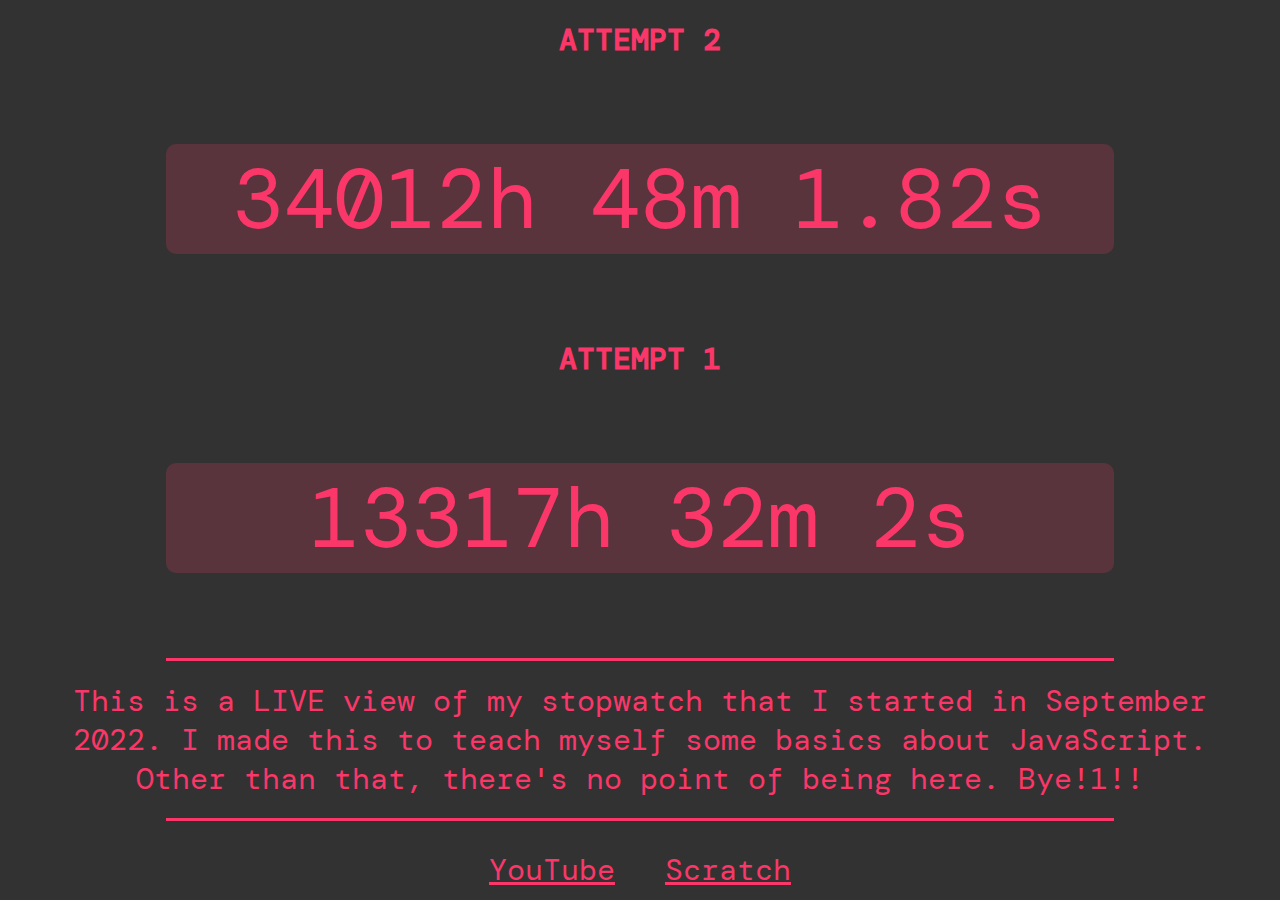
<file: index.html>
<!DOCTYPE html>
<html>

<head>
    <title>stopwatch thing</title>
    <link rel="preconnect" href="https://fonts.googleapis.com">
    <link rel="preconnect" href="https://fonts.gstatic.com" crossorigin>
    <link href="https://fonts.googleapis.com/css2?family=DM+Mono:ital,wght@1,500&display=swap" rel="stylesheet">
    <link rel="stylesheet" href="default.css">
</head>

<body>
    <h6>ATTEMPT 2</h6>
    <div class="card">
        <div class="card-body">
            <p id="now"></p>
        </div>
    </div>
    <h6>ATTEMPT 1</h6>
    <div class="card">
        <div class="card-body">
            <p>13317h 32m 2s</p>
        </div>
    </div>
    <hr style="width:75%;height:3px;border-width:0;background-color:#FA3768">
    <p id="about">This is a LIVE view of my stopwatch that I started in September 2022. I made this to teach myself some basics about JavaScript. Other than that, there's no point of being here. Bye!1!!</p>
    <hr style="width:75%;height:3px;border-width:0;background-color:#FA3768">
    <br>
    <div style="text-align:center;">
        <a href="https://www.youtube.com/c/Blob2763" target="_blank">YouTube</a>
        <a href="https://scratch.mit.edu/users/codecodcodecod" target="_blank">Scratch</a>
    </div>

    <script>
        function convertMsToTime(milliseconds) {
            let seconds = Math.floor(milliseconds / 1000);
            let minutes = Math.floor(seconds / 60);
            let hours = Math.floor(minutes / 60);

            let ms = milliseconds % 1000
            ms = Math.floor(ms / 10)
            seconds = seconds % 60;
            minutes = minutes % 60;

            return hours + "h " + minutes + "m " + seconds + "." + ms + "s";
        }

        function refreshTimer() {
            const timeNow = Date.now()
            const timerMs = timeNow - 1662463763338
            document.getElementById("now").innerHTML = convertMsToTime(timerMs);
        }

        setInterval(refreshTimer, 1);
    </script>
</body>

</html>
</file>
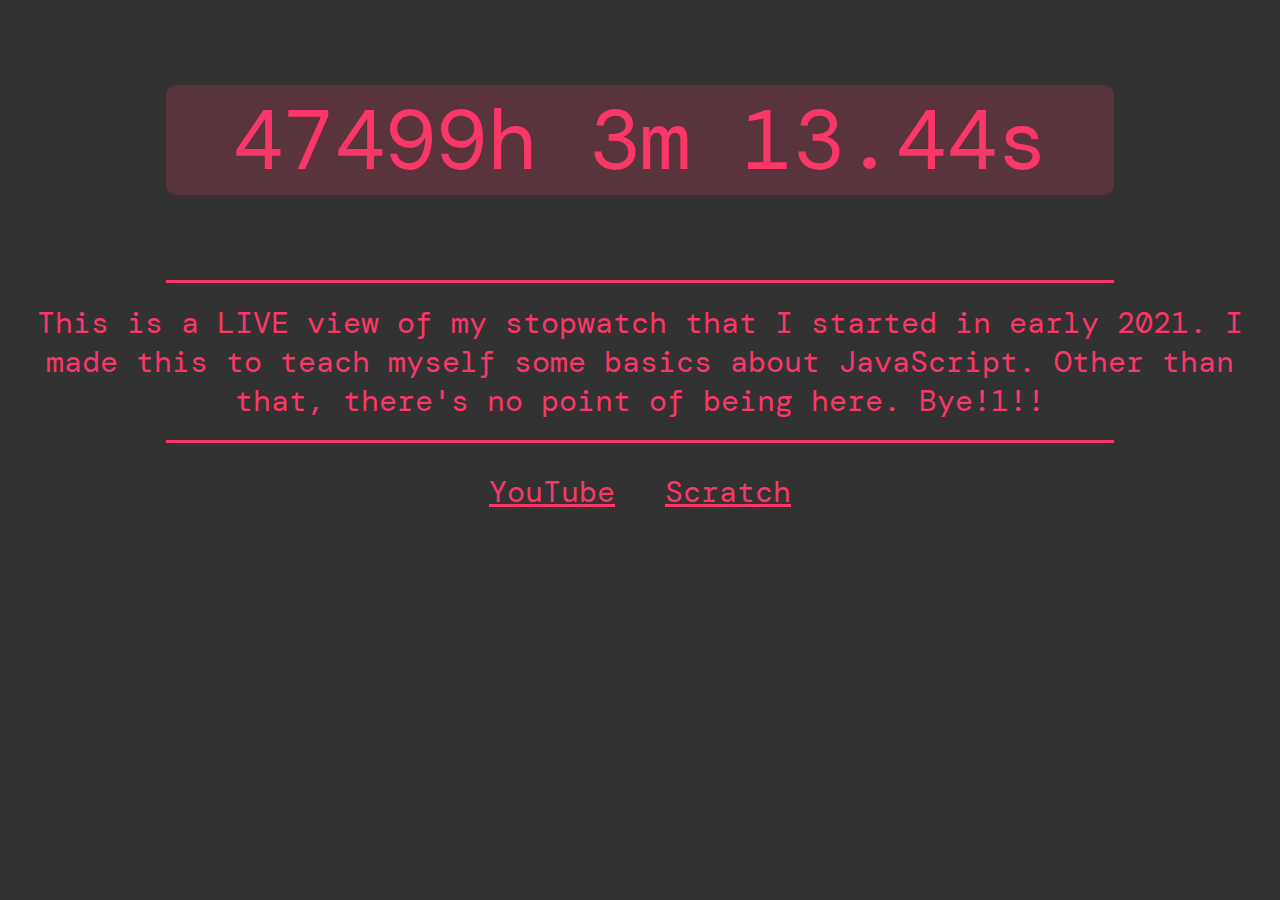
<file: home.html>
<!DOCTYPE html>
<html>

<head>
    <title>stopwatch thing</title>
    <link rel="preconnect" href="https://fonts.googleapis.com">
    <link rel="preconnect" href="https://fonts.gstatic.com" crossorigin>
    <link href="https://fonts.googleapis.com/css2?family=DM+Mono:ital,wght@1,500&display=swap" rel="stylesheet">
    <link rel="stylesheet" href="default.css">
</head>

<body>
    <div class="card">
        <div class="card-body">
            <p id="now"></p>
        </div>
    </div>
    <hr style="width:75%;height:3px;border-width:0;background-color:#FA3768">
    <p id="about">This is a LIVE view of my stopwatch that I started in early 2021. I made this to teach myself some basics about JavaScript. Other than that, there's no point of being here. Bye!1!!</p>
    <hr style="width:75%;height:3px;border-width:0;background-color:#FA3768">
    <br>
    <div style="text-align:center;">
        <a href="https://www.youtube.com/c/Blob2763">YouTube</a>
        <a href="scratch.mit.edu/users/codecodcodecod">Scratch</a>
    </div>

    <script>
        function convertMsToTime(milliseconds) {
            let seconds = Math.floor(milliseconds / 1000);
            let minutes = Math.floor(seconds / 60);
            let hours = Math.floor(minutes / 60);

            let ms = milliseconds % 1000
            ms = Math.floor(ms / 10)
            seconds = seconds % 60;
            minutes = minutes % 60;

            return hours + "h " + minutes + "m " + seconds + "." + ms + "s";
        }

        function refreshTimer() {
            const timeNow = Date.now()
            const timerMs = timeNow - 1613913253038
            document.getElementById("now").innerHTML = convertMsToTime(timerMs);
        }

        setInterval(refreshTimer, 1);
    </script>
</body>

</html>
</file>
<file: default.css>
body {
    background-color: #333232;
    vertical-align: middle;
    font-family: 'DM Mono', monospace;
}

.card {
    background-color: #59343D;
    border-radius: 10px;
    vertical-align: middle;
    width: 75%;
    margin: auto;
}

p {
    -webkit-text-fill-color: #FA3768;
    font-size: 85px;
    text-align: center;
}

#about {
    -webkit-text-fill-color: #FA3768;
    font-size: 30px;
    text-align: center;
    margin: 20px;
}

a {
    -webkit-text-fill-color: #FA3768;
    font-size: 30px;
    margin: 20px;
}

h6 {
    -webkit-text-fill-color: #FA3768;
    font-size: 30px;
    margin: 20px;
    text-align: center;
}
</file>
